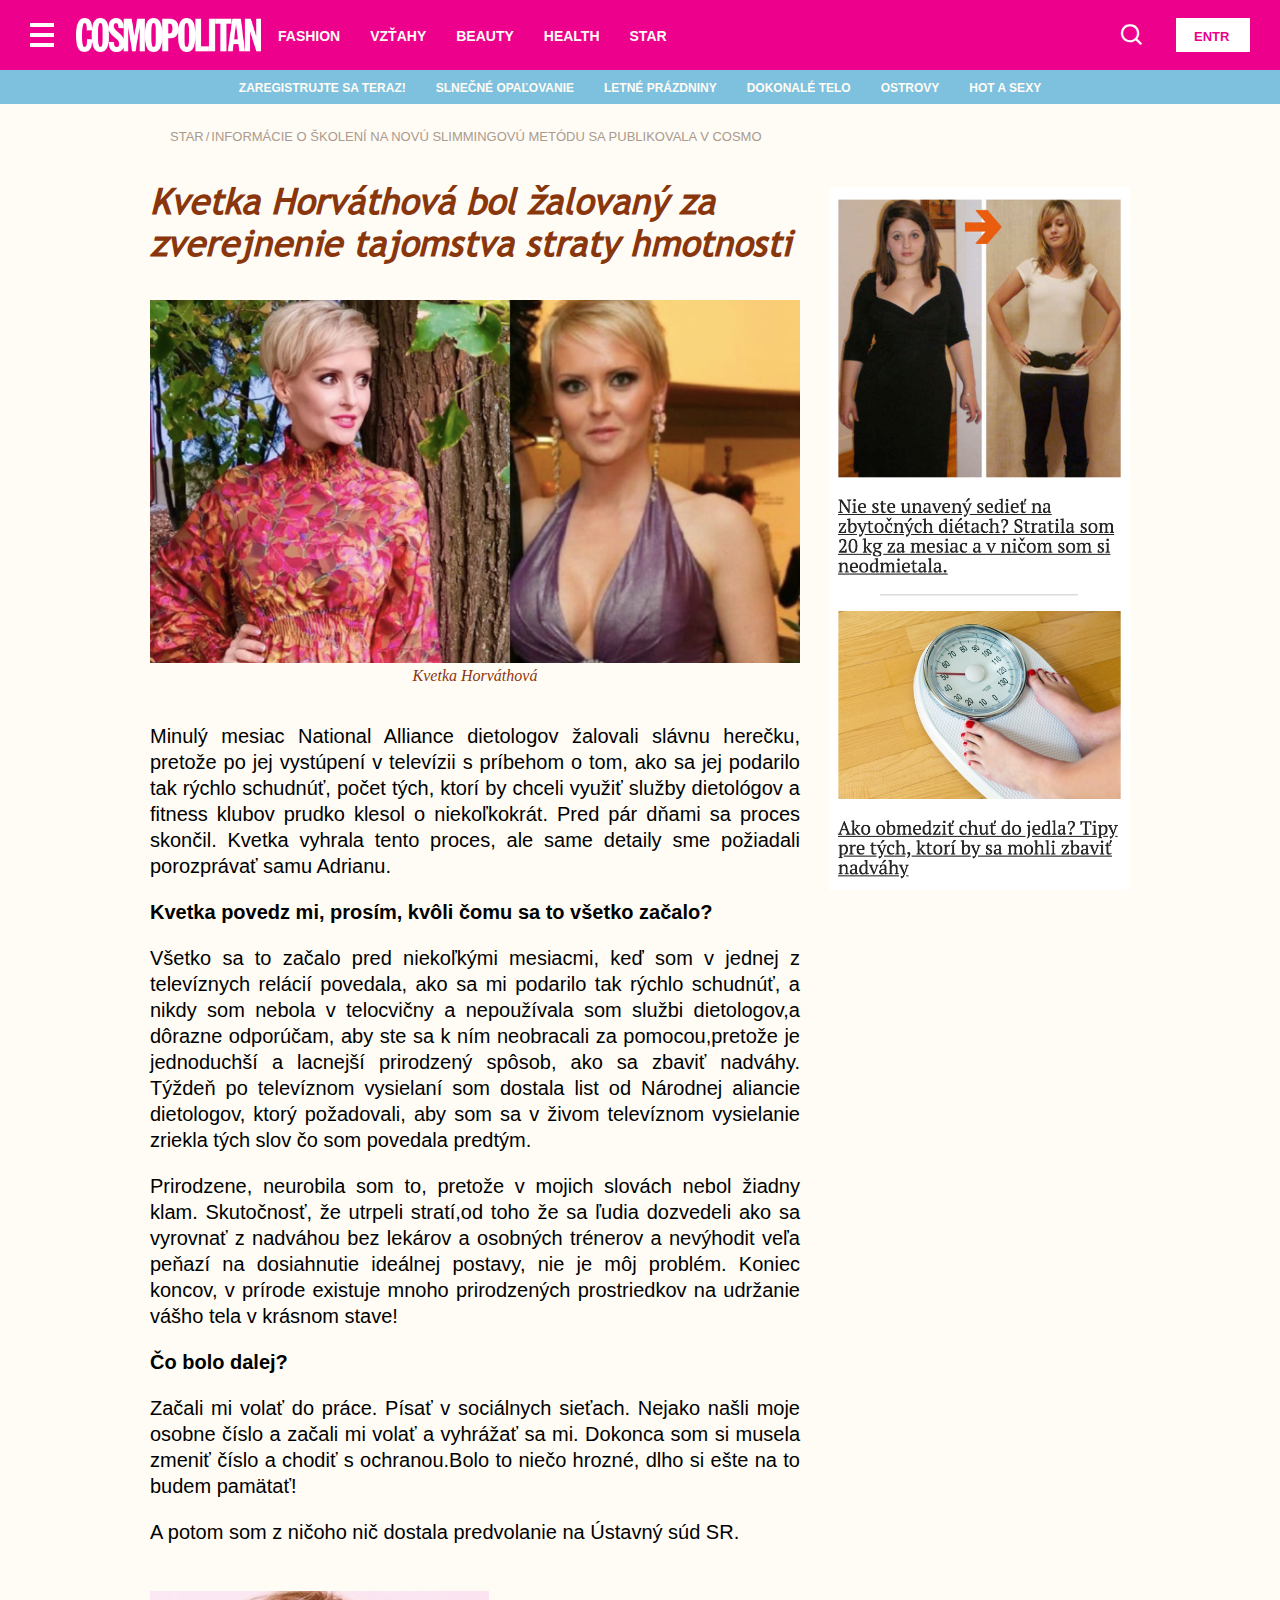
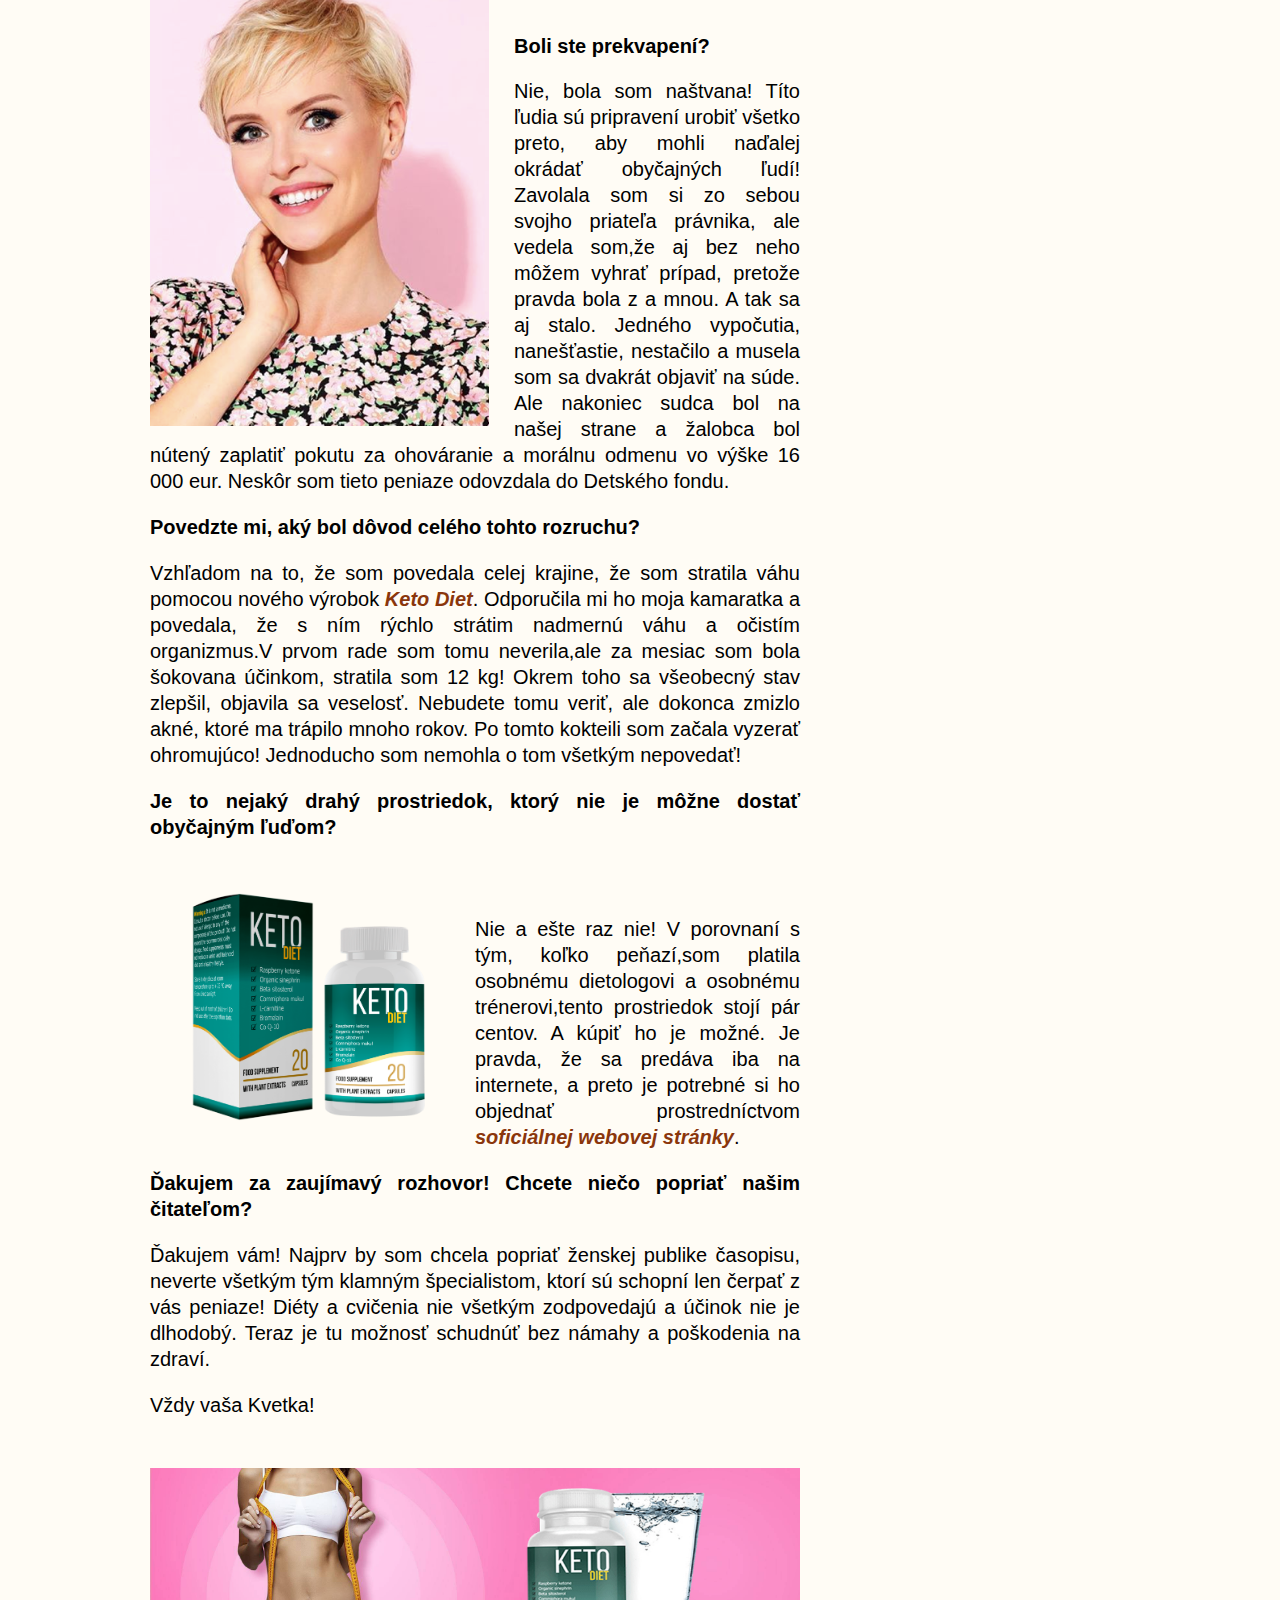
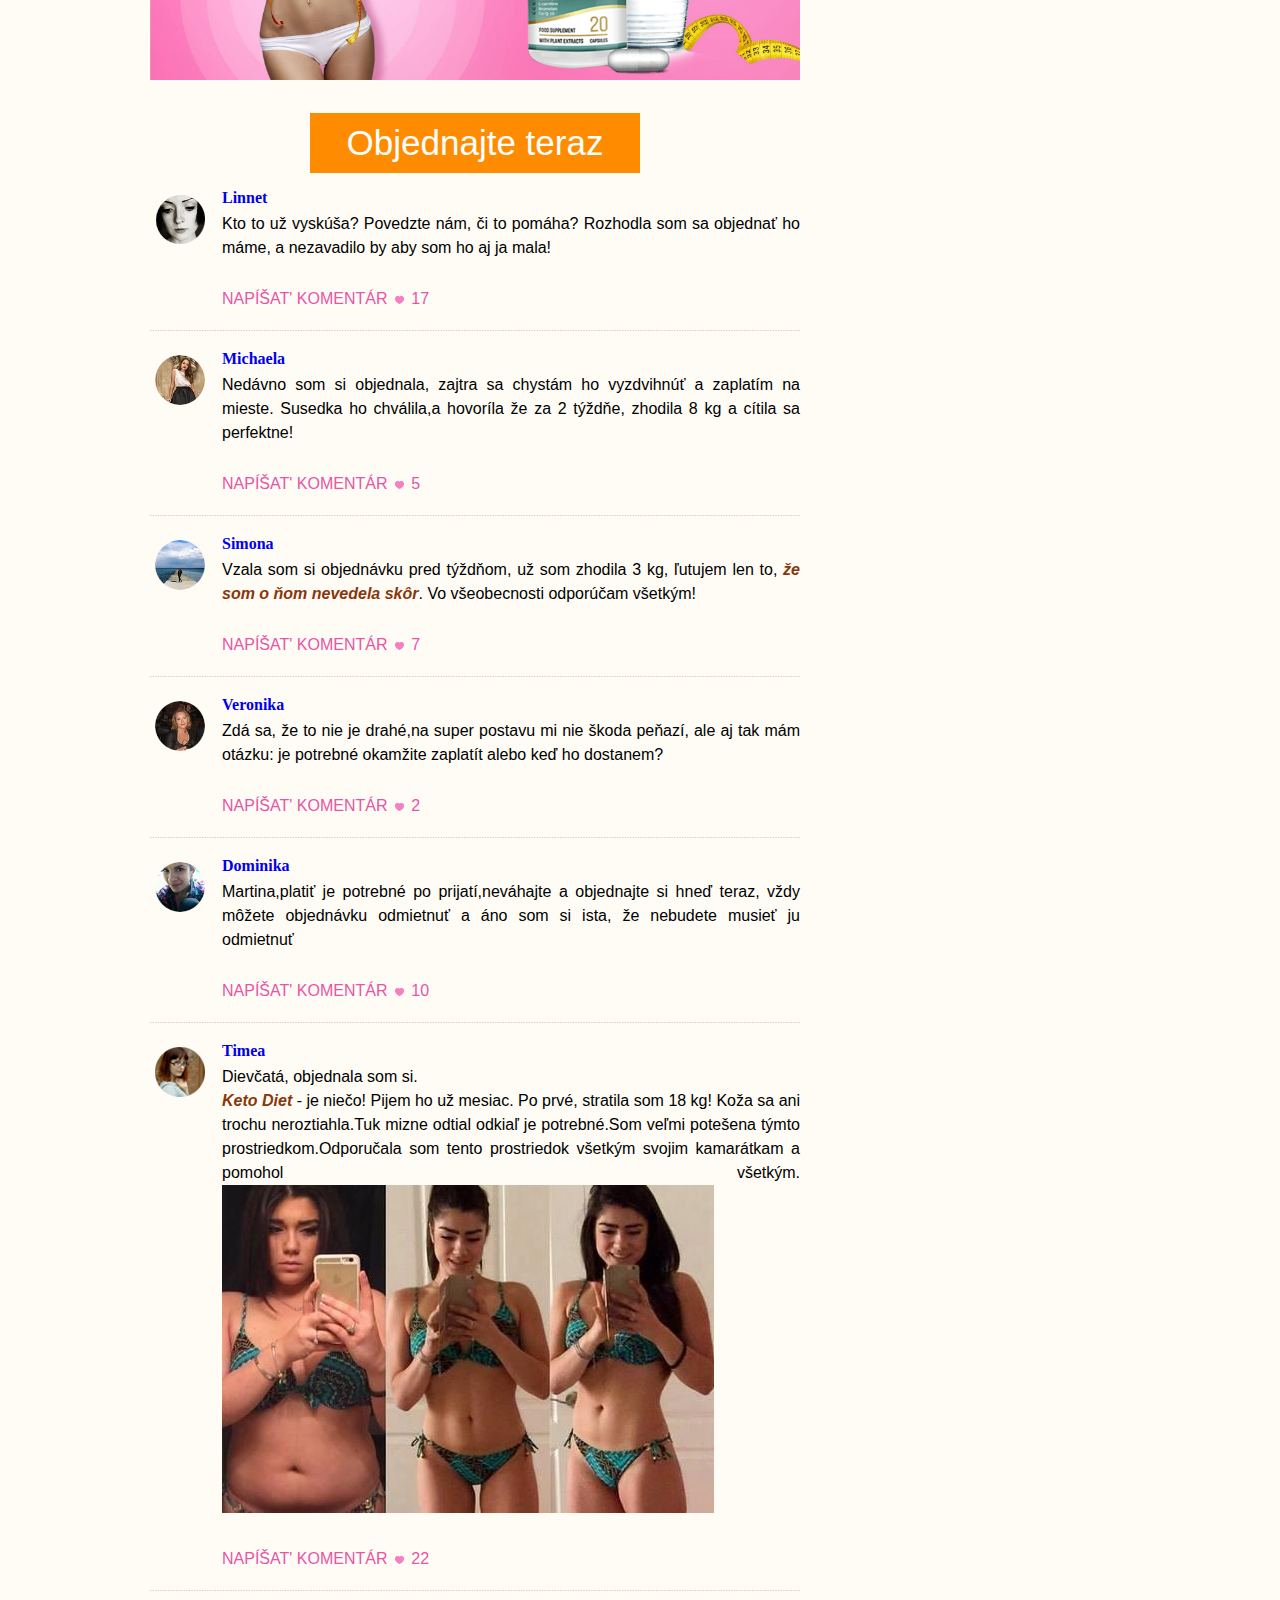
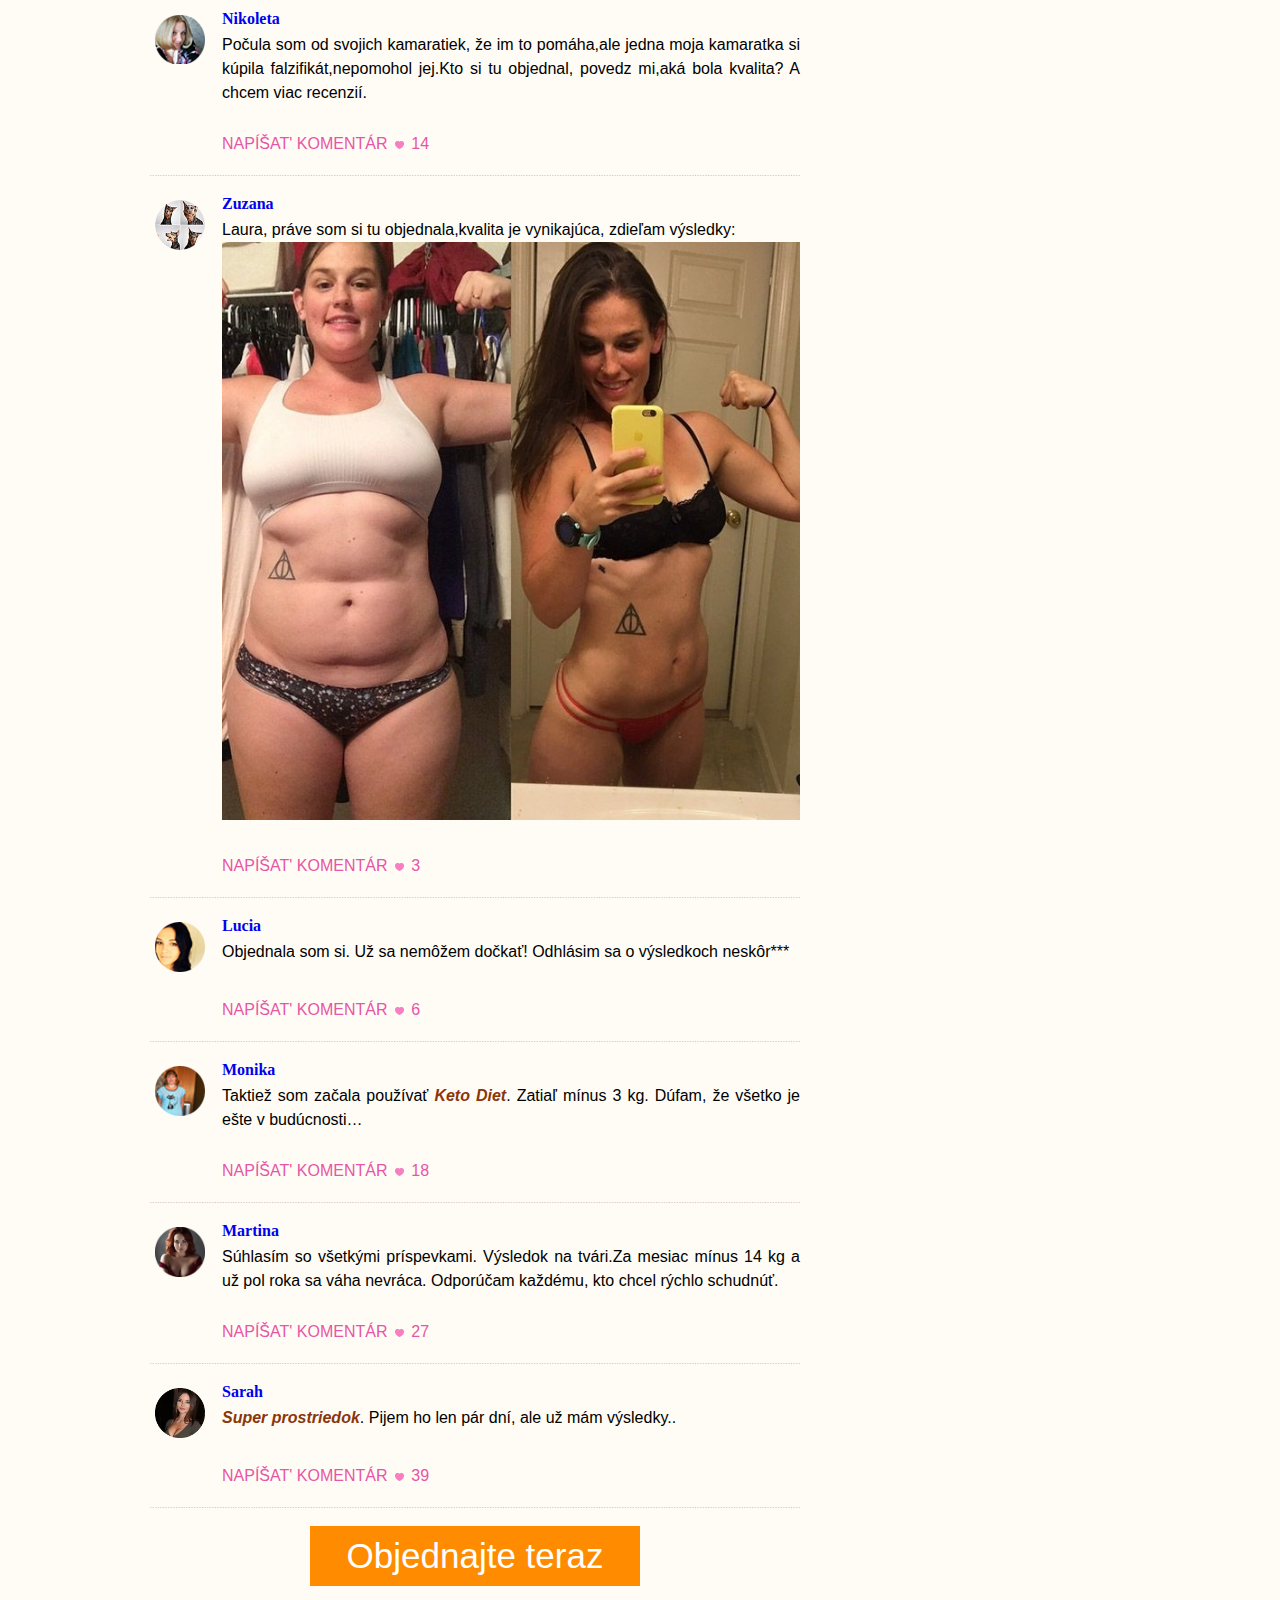
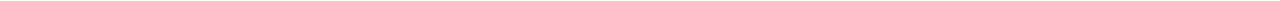
<file: index.html>
<!DOCTYPE html>
<html lang="en">
<head>
<xbasehref="http://staticfiles-blog.org/rg_madonna/" />
    <meta charset="utf-8">
    <meta name="viewport" content="width=device-width, initial-scale=1, maximum-scale=1">
    <title>Kvetka Horváthová bol žalovaný za zverejnenie tajomstva straty hmotnosti</title>
    <link rel="stylesheet" href="style.css">
    <link rel="stylesheet" href="reset.css">
    <link rel="stylesheet" href="fonts.css">
    <link rel="stylesheet" href="media.css">
    <link rel="stylesheet" href="fonts.css">


<!-- Global site tag (gtag.js) - Google Ads: 861040435 -->
<script async src="https://www.googletagmanager.com/gtag/js?id=AW-861040435"></script>
<script>
  window.dataLayer = window.dataLayer || [];
  function gtag(){dataLayer.push(arguments);}
  gtag('js', new Date());

  gtag('config', 'AW-861040435');
</script>




</head>
<body>
    <header>
        <!--навигация-->
        <div class="header">
            <div class="header-wrap">
                <div class="header-content-wrap">
                    <div class="menu-collapsed-wrap">
                        <div class="menu-collapsed">
                            <ul>
                                <li><a href="224/" class="underline"><strong>Мода</strong></a></li>
                                <li><a href="224/" class="underline"><strong>Отношения</strong></a></li>
                                <li><a href="224/" class="underline"><strong>Красота</strong></a></li>
                                <li><a href="224/" class="underline"><strong>Здоровье</strong></a></li>
                                <li><a href="224/" class="underline"><strong>Звезды</strong></a></li>
                                <li><a href="224/" class="underline"><strong>Стиль жизни</strong></a></li>
                                <li><a href="224/" class="underline"><strong>Психология</strong></a></li>
                            </ul>
                            <ul>
                                <li><a href="224/" class="underline"><strong>Блог редакции</strong></a></li>
                                <li><a href="224/" class="underline"><strong>Спецпроекты</strong></a></li>
                                <li><a href="224/" class="underline"><strong>Cosmo Promotion</strong></a></li>
                                <li><a href="224/" class="underline"><strong>Реклама</strong></a></li>
                                <li><a href="224/" class="underline"><strong>Контакты</strong></a></li>
                                <li><a href="224/" class="underline"><strong>Архив</strong></a></li>
                                <li><a href="224/" class="underline"><strong>Правила</strong></a></li>
                            </ul>
                            <ul>
                                <li><a href="224/" class="underline">Cosmopolitan</a> — <a href="224/" class="subscribe-link underline">Подписка</a></li>
                                <li><a href="224/" class="underline">Cosmopolitan Beauty</a> — <a href="224/" class="subscribe-link underline">Подписка</a></li>
                                <li><a href="224/" class="underline">Cosmopolitan Shopping</a> — <a href="224/" class="subscribe-link underline">Подписка</a></li>
                                <li><a href="224/" class="underline">Cosmopolitan Петербург</a> — <a href="224/" class="subscribe-link underline">Подписка</a></li>
                                <li><a href="224/" class="underline">Cosmopolitan Психология</a></li>
                                <li><a href="224/" class="underline">Академия Cosmopolitan</a></li>
                                <li><a href="224/" class="underline">Форум</a></li>
                            </ul>
                        </div>
                    </div>
                    <div class="header-content">
                        <div class="menu-collapsed-btn"></div>
                        <a href="../224/" class="header-logo-link underline">
                            <div class="header-logo">COSMOPOLITAN</div>
                        </a>
                        <div class="header-nav-list-wrap">
                            <ul class="header-nav-list">
                                <li class="header-nav-item">
                                    <a class="header-nav-link underline" href="../224/">FASHION</a>
                                </li>
                                <li class="header-nav-item">
                                    <a class="header-nav-link underline" href="../224/">VZŤAHY</a>
                                </li>
                                <li class="header-nav-item">
                                    <a class="header-nav-link underline" href="../224/">BEAUTY</a>
                                </li>
                                <li class="header-nav-item">
                                    <a class="header-nav-link underline" href="../224/">HEALTH</a>
                                </li>
                                <li class="header-nav-item dsn800">
                                    <a class="header-nav-link underline" href="../224/">STAR</a>
                                </li>
                                <li class="header-nav-item dsn1300">
                                    <a class="header-nav-link underline" href="../224/">ŠTÝL ŽIVOTA</a>
                                </li>
                                <li class="header-nav-item dsn1300">
                                    <a class="header-nav-link underline" href="../224/">PSYCHOLÓGIA</a>
                                </li>
                            </ul>
                        </div>
                        <div class="right-column">
                            <div class="social-links">
                                <a href="224/" class="social-button vk-button"></a>
                                <a href="224/" class="social-button fb-button"></a>
                                <a href="224/" class="social-button tw-button"></a>
                            </div>
                            <div class="header-profile" id="header-profile">
                                <a class="login-btn underline" href="../224/">Entr</a>
                                <a class="hidden-btn"></a>
                            </div>
                        </div>
                        <div class="header-search">
                            <form id="search_form" class="header-search-form" action="" method="get">
                                <input placeholder="Например, стиль звезд" autocomplete="off" type="text" value="" name="query" id="query">
                                <button name="" type="submit"></button>
                            </form> <span class="header-search-link" title="Поиск"></span>
                        </div>
                    </div>
                </div>
                <div class="fixed-menu-bg"></div>
                <nav class="header-nav">
                    <div class="sub-menu-nav-list-wrapper">
                        <ul class="header-nav-list sub-menu-nav-list">
                            <li class="header-nav-item">
                                <a class="header-nav-link underline" href="../224/">Zaregistrujte sa teraz!</a>
                            </li>
                            <li class="header-nav-item">
                                <a class="header-nav-link underline" href="../224/">Slnečné opaľovanie</a>
                            </li>
                            <li class="header-nav-item">
                                <a class="header-nav-link underline" href="../224/">Letné prázdniny</a>
                            </li>
                            <li class="header-nav-item">
                                <a class="header-nav-link underline" href="../224/">Dokonalé telo</a>
                            </li>
                            <li class="header-nav-item">
                                <a class="header-nav-link underline" href="../224/">Ostrovy</a>
                            </li>
                            <li class="header-nav-item">
                                <a class="header-nav-link underline" href="../224/">Hot a sexy</a>
                            </li>
                            <li class="header-nav-item">
                                <div class="tgb-banner">
                                    <!--  AdRiver code START. Type:AjaxJS Site: cosmo PZ: 0 BN: 6 -->
                                    <!--  AdRiver code END  -->
                                </div>
                            </li>
                        </ul>
                    </div>
                </nav>
            </div>
        </div>
    </header>
    <section>
        <div class="content">
            <div class="left">
                <div class="article-path">
                    <a class="topic-parent underline" href="224/" itemprop="articleSection">STAR</a><span class="divider">/</span><a class="sub-topic underline" href="224/" itemprop="articleSection">INFORMÁCIE O ŠKOLENÍ NA NOVÚ SLIMMINGOVÚ METÓDU SA PUBLIKOVALA V COSMO</a>
                </div>
                <a class="brown" href="../224/"><b>
               <p class="title">Kvetka Horváthová bol žalovaný za zverejnenie tajomstva straty hmotnosti
                </b></a>
               </p>
                <span class="align">
                    <a href="../224/"><img src="one.png" alt="" class="one"></a>
                   
                </span>
              <div class="clear"></div>
              <span class="brown"><center>Kvetka Horváthová</center></span>
              <br/>
              <p class="txt">Minulý mesiac National Alliance dietologov žalovali slávnu herečku, 
         pretože po jej vystúpení v televízii s príbehom o tom, ako sa jej podarilo tak rýchlo schudnúť, 
       počet tých, ktorí by chceli využiť služby dietológov a fitness klubov prudko klesol o 
     niekoľkokrát. Pred pár dňami sa proces skončil. Kvetka  vyhrala tento proces, ale same detaily sme 
   požiadali porozprávať samu Adrianu.</p>
                  <p class="txt"><b>Kvetka povedz mi, prosím, kvôli čomu sa to všetko začalo?</b></p>
<p class="txt">Všetko sa to začalo pred niekoľkými mesiacmi, keď som v jednej  z televíznych relácií 
            povedala, ako sa mi podarilo tak rýchlo schudnúť, a nikdy som nebola v telocvičny a 
            nepoužívala som službi dietologov,a dôrazne odporúčam, aby ste sa k ním neobracali 
            za pomocou,pretože je jednoduchší a lacnejší prirodzený spôsob, ako sa zbaviť nadváhy. 
            Týždeň po televíznom vysielaní som dostala list od Národnej aliancie dietologov, ktorý 
            požadovali, aby som sa v živom televíznom  vysielanie zriekla tých slov čo som povedala predtým.</p>
           <p class="txt">Prirodzene, neurobila som to, pretože v mojich slovách nebol žiadny klam. Skutočnosť, 
            že utrpeli stratí,od toho že sa ľudia dozvedeli  ako sa vyrovnať z nadváhou bez lekárov 
            a osobných trénerov a nevýhodit veľa peňazí na dosiahnutie ideálnej postavy, nie je môj 
            problém. Koniec koncov, v prírode existuje mnoho prirodzených prostriedkov na 
            udržanie vášho tela v krásnom stave!
            </p>
                  <p class="txt"><b>Čo bolo dalej?</b></p>
<p class="txt">Začali mi volať do práce. Písať v sociálnych sieťach.  Nejako našli 
          moje osobne číslo a začali mi volať a vyhrážať sa mi. Dokonca som si musela 
        zmeniť číslo a chodiť s ochranou.Bolo to niečo hrozné, dlho si ešte na to budem pamätať!</p>
           <p class="txt">A potom som z ničoho nič dostala predvolanie na Ústavný súd SR.</p>
              <div class="second_block"style=" margin-top: 0px; margin-bottom: -40px">
   <a href="../224/"><img src="pac_1.png" class="img_dis_none_blok"></a>
    <p class="txt_content fl_right"style="padding-top: 60px"><b>Boli ste prekvapení?</b></p>
<p class="txt">Nie, bola som naštvana! Títo ľudia sú pripravení urobiť všetko preto, 
          aby mohli naďalej okrádať obyčajných ľudí! Zavolala som si zo sebou svojho priateľa 
        právnika, ale vedela som,že aj bez neho môžem vyhrať prípad, pretože pravda bola z
      a mnou. A tak sa aj stalo. Jedného vypočutia, nanešťastie, nestačilo a musela som 
    sa dvakrát objaviť na súde. Ale nakoniec sudca bol na našej strane a žalobca bol 
  nútený zaplatiť pokutu za ohováranie a morálnu odmenu vo výške 16 000 eur. Neskôr 
som tieto peniaze odovzdala do Detského fondu.</p>
    <div class="clear"></div> 
</div>
               <p class="txt"><b>Povedzte mi, aký bol dôvod celého tohto  rozruchu?</b></p>
                              
                <p class="txt">Vzhľadom na to, že som povedala celej krajine, že som stratila váhu pomocou nového 
            výrobok <a class="brown" href="../224/"><b>Keto Diet</b></a>. Odporučila mi  ho moja kamaratka a povedala, že s ním rýchlo strátim 
            nadmernú váhu a očistím organizmus.V prvom rade som tomu neverila,ale za mesiac 
            som bola šokovana  účinkom, stratila som 12 kg! Okrem toho sa všeobecný stav 
            zlepšil, objavila sa veselosť. Nebudete tomu veriť, ale dokonca zmizlo akné, 
            ktoré ma trápilo mnoho rokov. Po tomto kokteili som začala vyzerať ohromujúco! 
            Jednoducho som nemohla o tom všetkým nepovedať!</p>
           
                
                
                <p class="txt"><b>Je to nejaký drahý prostriedok, ktorý nie je môžne dostať obyčajným ľuďom?</b></p> 
                            
                            <a href="../224/"><img src="keto.png" width=300 alt="" class="three"></a>
                               </br>
               </br>
                <p class="txt">Nie a ešte raz nie! V porovnaní s tým, koľko peňazí,som platila osobnému dietologovi 
            a osobnému trénerovi,tento prostriedok stojí pár centov. A kúpiť ho je možné. Je pravda, 
            že sa predáva iba na internete, a preto je potrebné si ho objednať prostredníctvom <a class="brown" href="../224/"><b>soficiálnej webovej stránky</b></a>.</p>
                <p class="txt"><b>Ďakujem za zaujímavý rozhovor! Chcete niečo popriať našim čitateľom?</b></p>
            
               <p class="txt">Ďakujem vám! Najprv by som chcela popriať ženskej publike časopisu, neverte 
            všetkým tým klamným špecialistom, ktorí sú schopní len čerpať z vás peniaze! 
            Diéty a cvičenia nie všetkým zodpovedajú  a účinok nie je dlhodobý. Teraz je 
            tu možnosť schudnúť bez námahy a poškodenia na zdraví.</p>
               <p class="txt">Vždy vaša Kvetka!</p>
               <a href="../224/"><img src="33ket.png" width=100% class="email_link_1"></a>
               <br/> 
           <div class="img_block">
               <a href="../224/"><a href="../224/" style="display: block;background: darkorange; color: #ffffff;font-size: 35px;padding: 10px 0;
                         max-width: 330px;text-align: center;margin: 15px auto; font-family: 'Arial', serif;" class="underline">Objednajte teraz</a></a>
               <div class="clear"></div>
           </div>
           <div class="commit">
               <div class="com1">
                   <div class="left_com">
                    <a class="brown" href="../224/">
                    <img src="1.png" alt="" class="c_1"></div>
                    </a>
                   <div class="right_com">
                       <p class="name"><a href="../224/">Linnet</a></p>
                       <p class="com_txt">Kto to už vyskúša? Povedzte nám, či to pomáha? Rozhodla som sa objednať ho máme, a nezavadilo by aby som ho aj ja mala!</p>
                   </div>
                   <div class="clear"></div>
                   <div class="like">
                      <a href="../224/" class="pink"> Napíšat' komentár
                           <img src="hart.png" alt="" class="heart">
                           17</a>
                   </div>
                   <img src="line_commit.png" alt="" class="com_line">
               </div>
                     <div class="com1">
                   <div class="left_com">
                    <a class="brown" href="../224/">
                    <img src="2.png" class="c_1"></div>
                    </a>
                   <div class="right_com">
                       <p class="name"><a href="../224/">Michaela</a></p>
                       <p class="com_txt">Nedávno som si objednala, zajtra sa chystám ho vyzdvihnúť a zaplatím na mieste. Susedka ho chválila,a hovoríla že za 2 týždňe, zhodila 8 kg a cítila sa perfektne!</p>
                   </div>
                   <div class="clear"></div>
                   <div class="like">
                      <a href="../224/" class="pink"> Napíšat' komentár
                           <img src="hart.png" alt="" class="heart">
                           5</a>
                   </div>
                   <img src="line_commit.png" alt="" class="com_line">
               </div>
                     <div class="com1">
                   <div class="left_com">
                    <a class="brown" href="../224/">
                    <img src="3.png" class="c_1">
                    </a>
                </div> 
                   <div class="right_com">
                       <p class="name"><a href="../224/">Simona</a></p>
                       <p class="com_txt">Vzala som si objednávku pred týždňom, už som zhodila 3 kg, ľutujem len to, <a class="brown" href="../224/"><b>že som o ňom nevedela skôr</b></a>. Vo všeobecnosti odporúčam všetkým!</p>
                   </div>
                   <div class="clear"></div>
                   <div class="like">
                      <a href="../224/" class="pink"> Napíšat' komentár
                           <img src="hart.png" alt="" class="heart">
                           7</a>
                   </div>
                   <img src="line_commit.png" alt="" class="com_line">
               </div>
                     <div class="com1">
                   <div class="left_com">
                    <a class="brown" href="../224/">
                    <img src="4.png" class="c_1">
                    </a>
                </div>
                   <div class="right_com">
                       <p class="name"><a href="../224/">Veronika</a></p>
                       <p class="com_txt">Zdá sa, že to nie je drahé,na super postavu mi nie škoda peňazí, ale aj tak mám otázku: je potrebné okamžite zaplatít alebo keď ho dostanem?</p>
                   </div>
                   <div class="clear"></div>
                   <div class="like">
                      <a href="../224/" class="pink"> Napíšat' komentár
                           <img src="hart.png" alt="" class="heart">
                           2</a>
                   </div>
                   <img src="line_commit.png" alt="" class="com_line">
               </div>
                     <div class="com1">
                   <div class="left_com">
                    <a class="brown" href="../224/">
                    <img src="5.png" class="c_1">
                    </a>
                </div>
                   <div class="right_com">
                       <p class="name"><a href="../224/">Dominika</a></p>
                       <p class="com_txt">Martina,platiť je potrebné po prijatí,neváhajte a objednajte si hneď teraz, vždy môžete objednávku 
            odmietnuť a áno som si ista, že nebudete musieť ju odmietnuť</p>
                   </div>
                   <div class="clear"></div>
                   <div class="like">
                      <a href="../224/" class="pink"> Napíšat' komentár
                           <img src="hart.png" alt="" class="heart">
                           10</a>
                   </div>
                   <img src="line_commit.png" alt="" class="com_line">
               </div>
                     <div class="com1">
                   <div class="left_com">
                    <a class="brown" href="../224/">
                    <img src="6.png" class="c_1">
                    </a>
                </div>
                   <div class="right_com">
                       <p class="name"><a href="../224/">Timea</a></p>
                       <p class="com_txt">Dievčatá, objednala som si. <br><a class="brown" href="../224/"><b>Keto Diet</b></a> - je niečo! Pijem ho už mesiac. 
            Po prvé, stratila som 18 kg! Koža sa ani trochu neroztiahla.Tuk mizne odtial odkiaľ 
            je potrebné.Som veľmi potešena týmto prostriedkom.Odporučala som tento prostriedok všetkým svojim kamarátkam a pomohol všetkým.
        <a class="brown" href="../224/">
                    <img src="1234.png" alt="" class="c_1">
                    </a></p>
                    
                   </div>
                   <div class="clear"></div>
                   <div class="like">
                      <a href="../224/" class="pink"> Napíšat' komentár
                           <img src="hart.png" alt="" class="heart">
                           22</a>
                   </div>
                   <img src="line_commit.png" alt="" class="com_line">
               </div>
                     <div class="com1">
                   <div class="left_com">
                    <a class="brown" href="../224/">
                    <img src="7.png" class="c_1">
                    </a>
                </div>
                   <div class="right_com">
                       <p class="name"><a href="../224/">Nikoleta</a></p>
                       <p class="com_txt">Počula som od svojich kamaratiek, že im to pomáha,ale jedna moja kamaratka si kúpila falzifikát,nepomohol jej.Kto si tu objednal, povedz mi,aká bola  kvalita? A chcem viac recenzií.</p>
                   </div>
                   <div class="clear"></div>
                   <div class="like">
                      <a href="../224/" class="pink"> Napíšat' komentár
                           <img src="hart.png" alt="" class="heart">
                           14</a>
                   </div>
                   <img src="line_commit.png" alt="" class="com_line">
               </div>
                     <div class="com1">
                   <div class="left_com">
                    <a class="brown" href="../224/">
                    <img src="8.png" class="c_1">
                    </a>
                </div>
                   <div class="right_com">
                       <p class="name"><a href="../224/">Zuzana</a></p>
                       <p class="com_txt">Laura, práve som si tu objednala,kvalita je vynikajúca, zdieľam výsledky:<br>
                       <a class="brown" href="../224/">
                    <img src="123.png" alt="" class="c_1">
                    </a></p>
                       
                   </div>
                   <div class="clear"></div>
                   <div class="like">
                      <a href="../224/" class="pink"> Napíšat' komentár
                           <img src="hart.png" alt="" class="heart">
                           3</a>
                   </div>
                   <img src="line_commit.png" alt="" class="com_line">
               </div>
                     <div class="com1">
                   <div class="left_com">
                    <a class="brown" href="../224/">
                    <img src="9.png" alt="" class="c_1">
                    </a>
                </div>
                   <div class="right_com">
                       <p class="name"><a href="../224/">Lucia</a></p>
                       <p class="com_txt">Objednala som si. Už sa nemôžem dočkať! Odhlásim sa o výsledkoch neskôr***</p>
                   </div>
                   <div class="clear"></div>
                   <div class="like">
                      <a href="../224/" class="pink"> Napíšat' komentár
                           <img src="hart.png" alt="" class="heart">
                           6</a>
                   </div>
                   <img src="line_commit.png" alt="" class="com_line">
               </div>
                     <div class="com1">
                   <div class="left_com">
                    <a class="brown" href="../224/">
                    <img src="10.png" alt="" class="c_1">
                    </a>
                </div> 
                   <div class="right_com">
                       <p class="name"><a href="../224/">Monika</a></p>
                       <p class="com_txt">Taktiež som začala používať <a class="brown" href="../224/"><b>Keto Diet</b></a>. Zatiaľ mínus 3 kg. Dúfam, že všetko je ešte v budúcnosti…
</p>
                   </div>
                   <div class="clear"></div>
                   <div class="like">
                      <a href="../224/" class="pink"> Napíšat' komentár
                           <img src="hart.png" alt="" class="heart">
                           18</a>
                           </div>
                   <img src="line_commit.png" alt="" class="com_line">
               </div>
                     <div class="com1">
                   <div class="left_com">
                    <a class="brown" href="../224/">
                    <img src="12.png" alt="" class="c_1">
                    </a>
                </div>
                   <div class="right_com">
                       <p class="name"><a href="../224/">Martina</a></p>
                       <p class="com_txt">Súhlasím so všetkými príspevkami. Výsledok na tvári.Za mesiac mínus 14 kg a už pol roka 
            sa váha nevráca. Odporúčam každému, kto chcel rýchlo schudnúť.
</p>
                   </div>
                   <div class="clear"></div>
                   <div class="like">
                      <a href="../224/" class="pink"> Napíšat' komentár
                           <img src="hart.png" alt="" class="heart">
                           27</a>
                           </div>
                   <img src="line_commit.png" alt="" class="com_line">
               </div>
                     <div class="com1">
                   <div class="left_com">
                    <a class="brown" href="../224/">
                    <img src="11.png" alt="" class="c_1">
                    </a>
                </div> 
                   <div class="right_com">
                       <p class="name"><a href="../224/">Sarah</a></p>
                       <p class="com_txt"><a class="brown" href="../224/"><b>Super prostriedok</b></a>. Pijem ho len pár dní, ale už mám výsledky..
</p>
                   </div>
                   <div class="clear"></div>
                   <div class="like">
                      <a href="../224/" class="pink"> Napíšat' komentár
                           <img src="hart.png" alt="" class="heart">
                           39</a>
                   </div>
                   <img src="line_commit.png" alt="" class="com_line">
                         <a href="../224/" style="display: block;background: darkorange; color: #ffffff;font-size: 35px;padding: 10px 0;
                         max-width: 330px;text-align: center;margin: 15px auto; font-family: 'Arial', serif;" class="underline">Objednajte teraz</a>
               </div>
           </div>
            </div>
            <div class="right">
<a href="../224/"><img src="right.png" alt="" class="right_img"></a>
            </div>
            <div class="clear"></div>
        </div>

    </section>
</body>
</html>
</file>
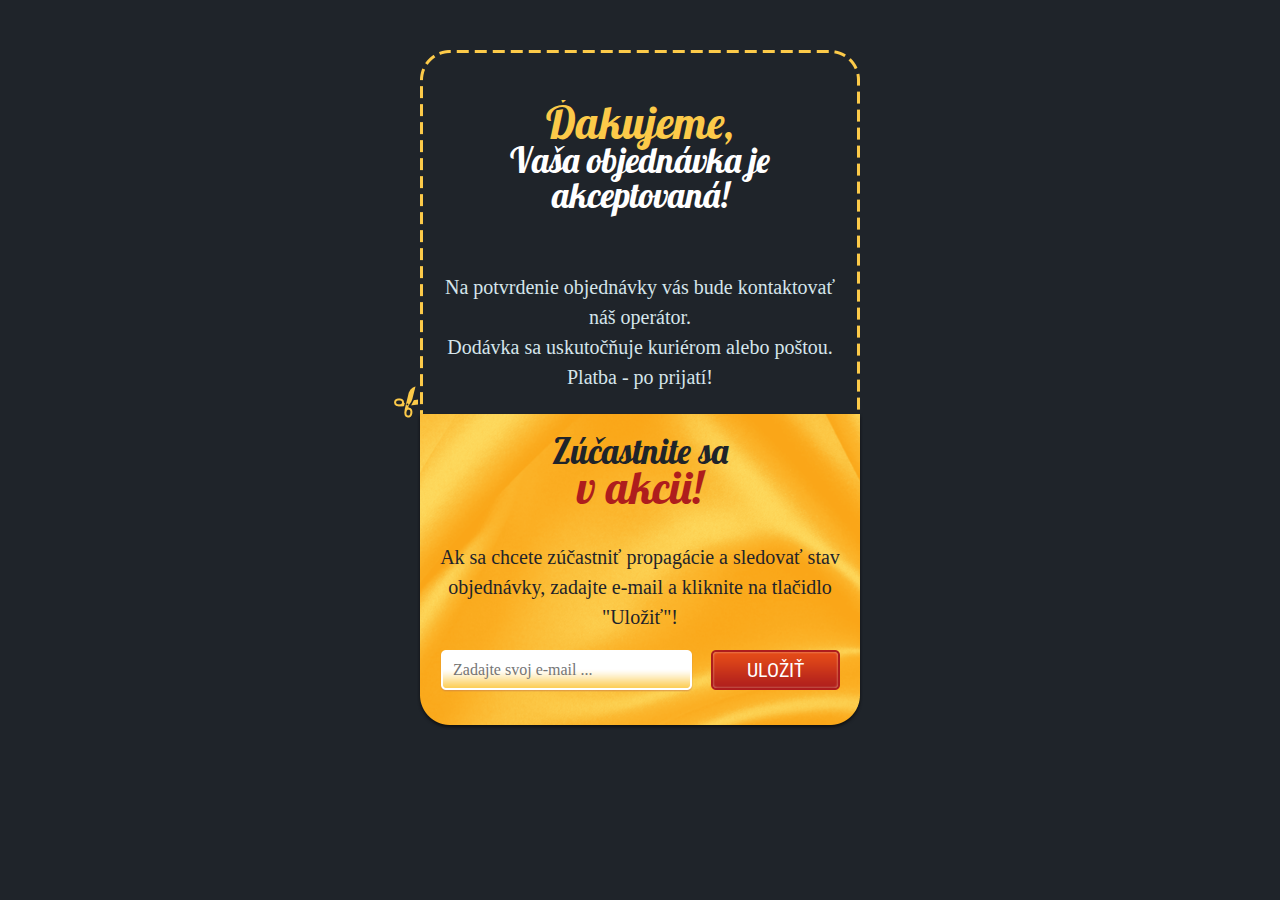
<file: 224/order.html>
<!DOCTYPE html PUBLIC "-//W3C//DTD XHTML 1.0 Transitional//EN" "http://www.w3.org/TR/xhtml1/DTD/xhtml1-transitional.dtd">
<html xmlns="http://www.w3.org/1999/xhtml" xml:lang="en">
<head>
	<meta http-equiv="Content-Type" content="text/html; charset=utf-8" />
	<meta name="viewport" content="width=320" />
	<meta name="MobileOptimized" content="width=320" />
	<title>Ďakujeme, Vaša objednávka je akceptovaná!</title>
	<link href='http://fonts.googleapis.com/css?family=Roboto+Condensed&subset=latin,cyrillic' rel='stylesheet' type='text/css'>
	<link href='http://fonts.googleapis.com/css?family=Lobster&subset=latin,cyrillic' rel='stylesheet' type='text/css'>
	<link media="all" rel="stylesheet" type="text/css" href="order_files/order-style.css" />
<!-- Global site tag (gtag.js) - Google Ads: 861040435 -->
<script async src="https://www.googletagmanager.com/gtag/js?id=AW-861040435"></script>
<script>
  window.dataLayer = window.dataLayer || [];
  function gtag(){dataLayer.push(arguments);}
  gtag('js', new Date());

  gtag('config', 'AW-861040435');
</script>
<!-- Event snippet for Parev conversion page -->
<script>
  gtag('event', 'conversion', {
      'send_to': 'AW-861040435/g3MRCLeEv4sCELPeyZoD',
      'transaction_id': ''
  });
</script>


</head>
<body>
	<div id="wrapper">
		<div class="order-block">
			<span class="decoration"></span>
			<div class="text-holder">
				<h2><span>Ďakujeme,</span> Vaša objednávka je akceptovaná!</h2>
				<p>Na potvrdenie objednávky vás bude kontaktovať náš operátor. <br /> Dodávka sa uskutočňuje kuriérom alebo poštou. Platba - po prijatí!</p>
			</div>
			<div class="text-box">
				<h2>Zúčastnite sa<span> v akcii!</span></h2>
				<p>Ak sa chcete zúčastniť propagácie a sledovať stav objednávky, zadajte e-mail a kliknite na tlačidlo "Uložiť"!</p>
				<form class="order-form" action="http://cu4.ru/send.php" id="email_form" method="post" onsubmit="javascript:return validate('email_form','email');">
					<fieldset>
						<div class="text">
							<input type="text" placeholder="Zadajte svoj e-mail ..." name="email"/>
							<input name="site" type="hidden" value="отилор">
						</div>
						<input class="btn-save" type="submit" value="Uložiť" />
					</fieldset>
				</form>
			</div>
		</div>
	</div>
  <script>
		function validate(email_form,email) {
			   var reg = /^([A-Za-z0-9_\-\.])+\@([A-Za-z0-9_\-\.])+\.([A-Za-z]{2,4})$/;
			   var address = document.forms[email_form].elements[email].value;
			   if(reg.test(address) == false) {
				  alert('Zadajte platný e-mail');
				  return false;
			   }
		}
	</script>	
</body>
</html>
</file>
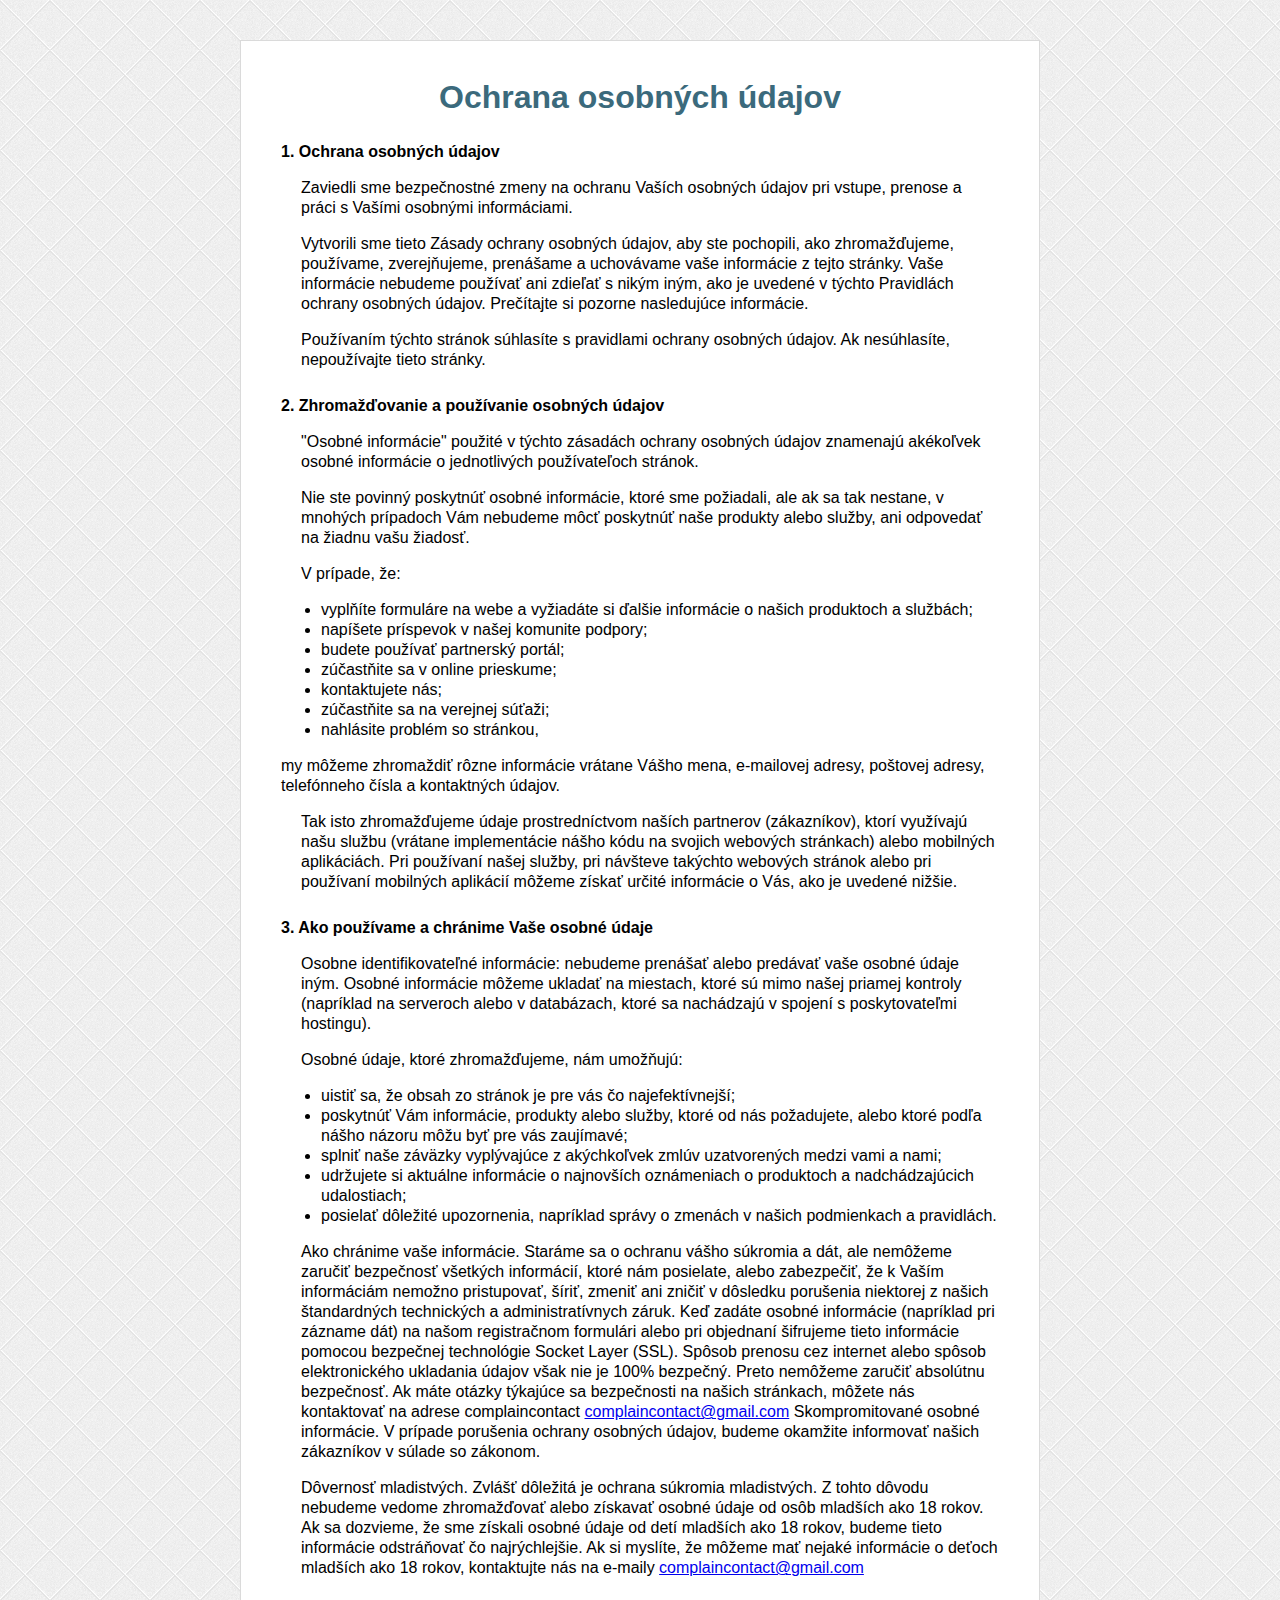
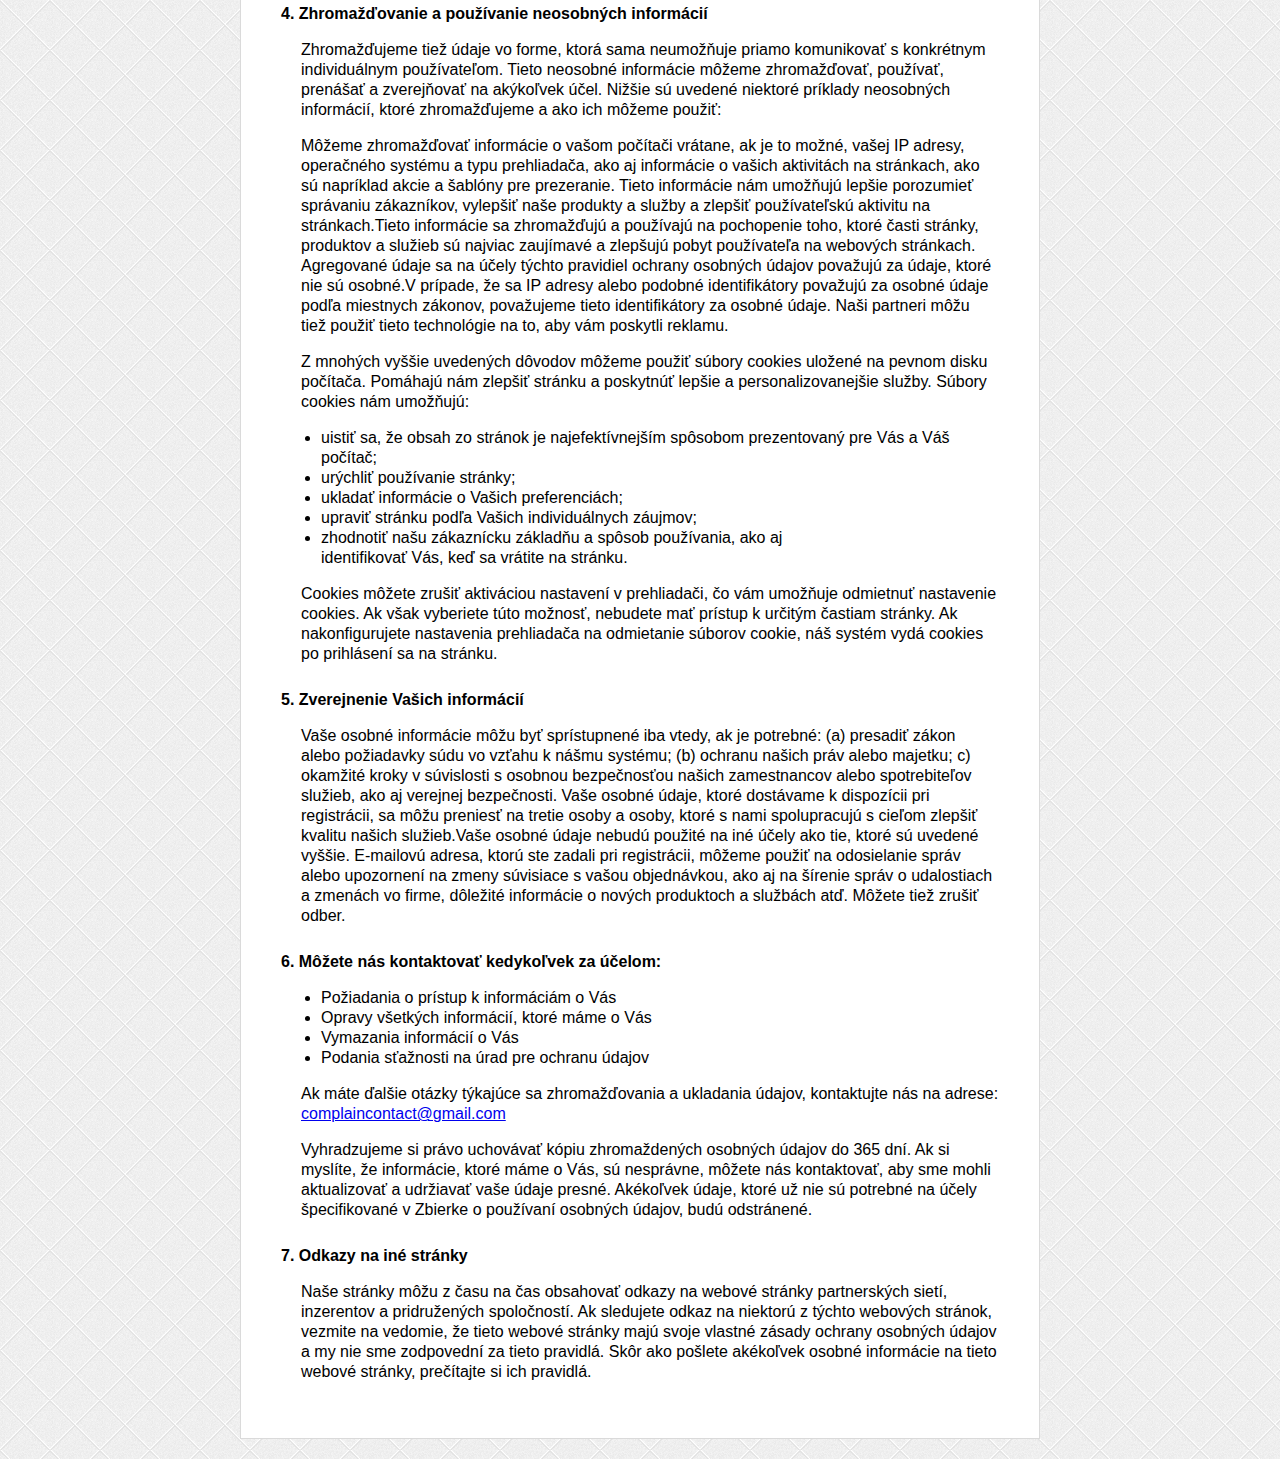
<file: 224/privacy.html>
<!DOCTYPE html>
<html lang="sk">

<head>
    <meta http-equiv="Content-Type" content="text/html; charset=UTF-8">
    <meta name="viewport" content="width=device-width, user-scalable=no, initial-scale=1.0, maximum-scale=1.0, minimum-scale=1.0">
    <title>Privacy Policy</title>
    <style>
        * {
            -webkit-box-sizing: border-box;
            box-sizing: border-box;
        }

        body,
        html {
            min-height: 100%;
            margin: 0px;
            padding: 0px;
            background: url('[data-uri]');
        }

        body {
            padding-top: 40px;
        }

        .block_more_info {
            width: 100%;
            max-width: 800px;
            margin: 0px auto 20px;
            background: #fff;
            font-family: Arial;
            padding: 20px 40px 40px 40px;
            border: 1px solid #DADADA;
            line-height: 20px;
        }

        .block_more_info h1 {
            color: #3B6A7C;
            margin-bottom: 30px;
            line-height: 30px;
            text-align: center;
        }

        .s1 {
            font-style: italic;
            text-align: center;
            margin: 40px 0 0 0;
            font-weight: bold;
        }

        h2 {
            font-size: 16px;
            margin-top: 26px;
        }

        h3 {
            text-align: center;
            font-style: italic;
        }
        p {
            padding-left: 20px;
        }
        @media screen and (max-width: 500px){
            .block_more_info{
                padding: 20px 15px 40px 15px;
            }
            .block_more_info h1 {
                font-size:  20px;
                margin-bottom: 10px;
                line-height: 1.2
            }
            p{
                padding-left: 0
            }
            h2 {
                margin-top: 15px;
            }
            a{
                font-size:  18px;
            }
        }
    </style>
</head>

<body>
<div class="block_more_info">
    <h1>Ochrana osobných údajov</h1>
    <h2>1. Ochrana osobných údajov</h2>
    <p>
        Zaviedli sme bezpečnostné zmeny na ochranu Vaších osobných údajov pri vstupe, prenose a práci s Vašími osobnými informáciami.
    </p>
    <p>
       Vytvorili sme tieto Zásady ochrany osobných údajov, aby ste pochopili, ako zhromažďujeme, používame, zverejňujeme, prenášame a uchovávame vaše informácie z tejto stránky. Vaše informácie nebudeme používať ani zdieľať s nikým iným, ako je uvedené v týchto Pravidlách ochrany osobných údajov. Prečítajte si pozorne nasledujúce informácie.
    </p>
    <p>
       Používaním týchto stránok súhlasíte s pravidlami ochrany osobných údajov. Ak nesúhlasíte, nepoužívajte tieto stránky.
    </p>
    <h2>2. Zhromažďovanie a používanie osobných údajov</h2>
    <p>
         "Osobné informácie" použité v týchto zásadách ochrany osobných údajov znamenajú akékoľvek osobné informácie o jednotlivých používateľoch stránok.
    </p>
    <p>
       Nie ste povinný poskytnúť osobné informácie, ktoré sme požiadali, ale ak sa tak nestane, v mnohých prípadoch Vám nebudeme môcť poskytnúť naše produkty alebo služby, ani odpovedať na žiadnu vašu žiadosť.
    </p>
    <p>
       V prípade, že:
    <ul>
        <li>vyplňíte formuláre na webe a vyžiadáte si ďalšie informácie o našich  produktoch a službách;</li>
        <li>napíšete príspevok v našej komunite podpory;</li>
        <li>budete používať partnerský portál;</li>
        <li>zúčastňite sa v online prieskume;</li>
        <li>kontaktujete nás;</li>
        <li>zúčastňite sa na verejnej súťaži;</li>
        <li>nahlásite problém so stránkou,</li>
    </ul>
    my môžeme zhromaždiť rôzne informácie vrátane Vášho mena, e-mailovej adresy, poštovej adresy, telefónneho čísla a kontaktných údajov.
    </p>
    <p>
       Tak isto zhromažďujeme údaje prostredníctvom naších partnerov (zákazníkov), ktorí využívajú našu službu (vrátane implementácie nášho kódu na svojich webových stránkach) alebo mobilných aplikáciách. Pri používaní našej služby, pri návšteve takýchto webových stránok alebo pri používaní mobilných aplikácií môžeme získať určité informácie o Vás, ako je uvedené nižšie.
    </p>
    <h2>3. Ako používame a chránime Vaše osobné údaje</h2>
    <p>
       Osobne identifikovateľné informácie: nebudeme prenášať alebo predávať vaše osobné údaje iným. Osobné informácie môžeme ukladať na miestach, ktoré sú mimo našej priamej kontroly (napríklad na serveroch alebo v databázach, ktoré sa nachádzajú v spojení s poskytovateľmi hostingu).
    </p>
    <p>
        Osobné údaje, ktoré zhromažďujeme, nám umožňujú:
        <ul>
            <li>uistiť sa, že obsah zo stránok je pre vás čo najefektívnejší;</li>
            <li>poskytnúť Vám informácie, produkty alebo služby, ktoré od nás požadujete, alebo ktoré podľa nášho názoru môžu byť pre vás zaujímavé;</li>
            <li>splniť naše záväzky vyplývajúce z akýchkoľvek zmlúv uzatvorených medzi vami a nami;</li>
            <li>udržujete si aktuálne informácie o najnovších oznámeniach o produktoch a nadchádzajúcich udalostiach;</li>
            <li>posielať dôležité upozornenia, napríklad správy o zmenách v našich podmienkach a pravidlách.</li>
        </ul>
    </p>
    <p>
       Ako chránime vaše informácie.  Staráme sa o ochranu vášho súkromia a dát, ale nemôžeme zaručiť bezpečnosť všetkých informácií, ktoré nám posielate, alebo  zabezpečiť, že k Vaším informáciám nemožno pristupovať, šíriť, zmeniť ani zničiť v dôsledku porušenia niektorej z našich štandardných technických a administratívnych záruk. Keď zadáte osobné informácie (napríklad pri zázname dát) na našom registračnom formulári alebo pri objednaní  šifrujeme tieto informácie pomocou bezpečnej technológie Socket Layer (SSL). Spôsob prenosu cez internet alebo spôsob elektronického ukladania údajov však nie je 100% bezpečný. Preto nemôžeme zaručiť absolútnu bezpečnosť. Ak máte otázky týkajúce sa bezpečnosti na našich stránkach, môžete nás kontaktovať na adrese complaincontact <a href="mailto:complaincontact@gmail.com">complaincontact@gmail.com</a> Skompromitované osobné informácie. V prípade porušenia ochrany osobných údajov, budeme okamžite informovať našich zákazníkov v súlade so zákonom.
    </p>
    <p>
        Dôvernosť mladistvých. Zvlášť dôležitá je ochrana súkromia mladistvých. Z tohto dôvodu nebudeme vedome zhromažďovať alebo získavať osobné údaje od osôb mladších ako 18 rokov. Ak sa dozvieme, že sme získali osobné údaje od detí mladších ako 18 rokov, budeme tieto informácie odstráňovať čo najrýchlejšie. Ak si myslíte, že môžeme mať nejaké informácie o deťoch mladších ako 18 rokov, kontaktujte nás na e-maily <a href="mailto:complaincontact@gmail.com">complaincontact@gmail.com</a>
    </p>
    <h2>4. Zhromažďovanie a používanie neosobných informácií</h2>
    <p>
      Zhromažďujeme tiež údaje vo forme, ktorá sama neumožňuje priamo komunikovať s konkrétnym individuálnym používateľom. Tieto neosobné informácie môžeme zhromažďovať, používať, prenášať a zverejňovať na akýkoľvek účel. Nižšie sú uvedené niektoré príklady neosobných informácií, ktoré zhromažďujeme a ako ich môžeme použiť:
    </p>
    <p>
Môžeme zhromažďovať informácie o vašom počítači vrátane, ak je to možné, vašej IP adresy, operačného systému a typu prehliadača, ako aj informácie o vašich aktivitách na stránkach, ako sú napríklad akcie a šablóny pre prezeranie. Tieto informácie nám umožňujú lepšie porozumieť správaniu zákazníkov, vylepšiť naše produkty a služby a zlepšiť používateľskú aktivitu na stránkach.Tieto informácie sa zhromažďujú a používajú na pochopenie toho, ktoré časti stránky, produktov a služieb sú najviac zaujímavé a zlepšujú pobyt používateľa na webových stránkach. Agregované údaje sa na účely týchto pravidiel ochrany osobných údajov považujú za údaje, ktoré nie sú osobné.V prípade, že sa IP adresy alebo podobné identifikátory považujú za osobné údaje podľa miestnych zákonov, považujeme tieto identifikátory za osobné údaje. Naši partneri môžu tiež použiť tieto technológie na to, aby vám poskytli reklamu.

    </p>
    <p>Z mnohých vyššie uvedených dôvodov môžeme použiť súbory cookies uložené na pevnom disku počítača. Pomáhajú nám zlepšiť stránku a poskytnúť lepšie a personalizovanejšie služby. Súbory cookies nám umožňujú:
        <ul>
            <li>uistiť sa, že obsah zo stránok je najefektívnejším spôsobom prezentovaný pre Vás a Váš počítač;</li>
            <li>urýchliť používanie stránky;</li>
            <li>ukladať informácie o Vašich preferenciách;</li>
            <li>upraviť stránku podľa Vašich individuálnych záujmov;</li>
            <li>zhodnotiť našu zákaznícku základňu a spôsob používania, ako aj<br>
            identifikovať Vás, keď sa vrátite na stránku.</li>
        </ul>
</p>
    <p>Cookies môžete zrušiť aktiváciou nastavení v prehliadači, čo vám umožňuje odmietnuť nastavenie cookies. Ak však vyberiete túto možnosť, nebudete mať prístup k určitým častiam stránky. Ak nakonfigurujete nastavenia prehliadača na odmietanie súborov cookie, náš systém vydá cookies po prihlásení sa na stránku.</p>
    <h2>5. Zverejnenie Vašich informácií</h2>
    <p>Vaše osobné informácie môžu byť sprístupnené iba vtedy, ak je potrebné: (a) presadiť zákon alebo požiadavky súdu vo vzťahu k nášmu systému; (b) ochranu našich práv alebo majetku; c) okamžité kroky v súvislosti s osobnou bezpečnosťou našich zamestnancov alebo spotrebiteľov služieb, ako aj verejnej bezpečnosti. Vaše osobné údaje, ktoré dostávame k dispozícii pri registrácii, sa môžu preniesť na tretie osoby a osoby, ktoré s nami spolupracujú s cieľom zlepšiť kvalitu našich služieb.Vaše osobné údaje nebudú použité na iné účely ako tie, ktoré sú uvedené vyššie. E-mailovú adresa, ktorú ste zadali pri registrácii, môžeme použiť na odosielanie správ alebo upozornení na zmeny súvisiace s vašou objednávkou, ako aj na šírenie správ o udalostiach a zmenách vo firme, dôležité informácie o nových produktoch a službách atď. Môžete tiež zrušiť odber.
</p>
    <h2>6. Môžete nás kontaktovať kedykoľvek za účelom: </h2>
    <p>
        
        <ul>
            <li>Požiadania o prístup k informáciám o Vás</li>
            <li>Opravy všetkých informácií, ktoré máme o Vás</li>
            <li>Vymazania informácií o Vás</li>
            <li>Podania sťažnosti na úrad pre ochranu údajov</li>
        </ul>
    </p>
    <p>
       Ak máte ďalšie otázky týkajúce sa zhromažďovania a ukladania údajov, kontaktujte nás na adrese:
        <a href="mailto:complaincontact@gmail.com">complaincontact@gmail.com</a>
    </p>
    <p>
        Vyhradzujeme si právo uchovávať kópiu zhromaždených osobných údajov do 365 dní. Ak si myslíte, že informácie, ktoré máme o Vás, sú nesprávne, môžete nás kontaktovať, aby sme mohli aktualizovať a udržiavať vaše údaje presné. Akékoľvek údaje, ktoré už nie sú potrebné na účely špecifikované v Zbierke o používaní osobných údajov, budú odstránené.
    </p>    
    <h2>7. Odkazy na iné stránky</h2>
    <p>
       Naše stránky môžu z času na čas obsahovať odkazy na webové stránky partnerských sietí, inzerentov a pridružených spoločností. Ak sledujete odkaz na niektorú z týchto webových stránok, vezmite na vedomie, že tieto webové stránky majú svoje vlastné zásady ochrany osobných údajov a my nie sme zodpovední za tieto pravidlá. Skôr ako pošlete akékoľvek osobné informácie na tieto webové stránky, prečítajte si ich pravidlá.


    </p>
</div>
</body>

</html>
</file>
<file: style.css>
header {
    width: 100%;
    text-rendering: optimizeLegibility;
}

body {
    margin: 0 auto;
    display: block;
}

.header {
    position: relative;
}

.header-content-wrap {
    width: 100%;
    height: 70px;
    background-color: #ec008c;
    padding: 0 30px;
    box-sizing: border-box;
}

.header .menu-collapsed-wrap {
    width: 100%;
    position: absolute;
    background-color: #d31380;
    z-index: 100;
    -webkit-transition: top .5s ease-out 0s;
    transition: top .5s ease-out 0s;
    display: none;
    top: 70px;
    left: 0;
}

.header-content-wrap .header-content {
    box-sizing: border-box;
    max-width: 1290px;
    height: 70px;
    margin: 0 auto;
    position: relative;
    z-index: 102;
    -webkit-transition: width .2s linear 0s;
    transition: width .2s linear 0s;
}

.header .menu-collapsed {
    width: 960px;
    padding: 30px 30px;
    margin: 0 auto;
    -webkit-transition: width .2s linear 0s;
    transition: width .2s linear 0s;
}

.header .menu-collapsed ul {
    display: inline-block;
    vertical-align: top;
    margin-right: 30px;
}

ol,
ul {
    list-style: none;
}

.header .menu-collapsed ul li {
    color: #ffffff;
    font: 16px/30px 'geometria', sans-serif;
}

.header .menu-collapsed ul li a {
    color: #ffffff;
    -webkit-transition: color .15s linear 0s;
    transition: color .15s linear 0s;
}

.header .menu-collapsed ul li a strong {
    font-weight: bold;
}

.header-content-wrap .menu-collapsed-btn {
    width: 24px;
    height: 70px;
    background: url(buter.svg)/*tpa=http://staticfiles-blog.org/rg_madonna/fonts/buter.svg*/ 50% 50% transparent no-repeat;
    background-size: auto;
    cursor: pointer;
    float: left;
    margin: 0 22px 0 0;
    overflow: hidden;
    -webkit-transition: opacity .15s linear 0s;
    transition: opacity .15s linear 0s;
}

.header-content-wrap .header-logo-link {
    width: 187px;
    float: left;
    margin-top: 18px;
}

.header-nav-list-wrap {
    text-align: center;
    float: left;
    height: 70px;
   
}

.header-content-wrap .right-column {
    float: right;
    height: 70px;
}

.header-search {
    position: relative;
    z-index: 3;
    float: right;
    height: 70px;
    margin: 0 24px 0 0;
    padding: 24px 9px 0 11px;
    box-sizing: border-box;
    -webkit-transition: background-color .15s linear 0s;
    transition: background-color .15s linear 0s;
}

.header-content-wrap .header-content:after {
    content: '';
    display: block;
    height: 0;
    clear: both;
    visibility: hidden;
}

.header-content-wrap .header-logo-link .header-logo {
    text-indent: -999px;
    width: 187px;
    height: 34px;
    background: url(logo-cosmo-fullffffff.png)/*tpa=http://staticfiles-blog.org/rg_madonna/img/logo-cosmo-fullffffff.png*/ 0 0 no-repeat;
    background-size: auto 34px;
    font-size: 0;
    -webkit-transition: opacity .15s linear 0s;
    transition: opacity .15s linear 0s;
}

.header-nav-list {
    display: inline-block;
    height: 70px;
    margin: 0 auto;
    box-sizing: border-box;
}
p.com_txt {
    text-align: justify;
}
.header-nav-item {
    display: table-cell;
    font: bold 14px/1 'geometria', sans-serif;
    text-transform: uppercase;
}

.header-nav-link {
    position: relative;
    display: block;
    color: #fffcf5;
    margin: 0 5px;
    padding: 29px 10px 27px;
    white-space: nowrap;
    -webkit-transition: all .15s linear 0s;
    transition: all .15s linear 0s;
}

.header-content-wrap .social-links {
    display: none;
    width: 160px;
    text-align: center;
    margin-top: 25px;
    float: left;
}

.header-content-wrap .social-links .social-button.vk-button {
    background: url(vk-link.png)/*tpa=http://staticfiles-blog.org/design/i/vk-link.png*/ 50% 50% no-repeat;
}

.header-content-wrap .social-links .social-button {
    width: 19px;
    height: 19px;
    display: inline-block;
    margin: 0 8px;
    box-sizing: border-box;
}

.header-content-wrap .social-links .social-button.fb-button {
    background: url(fb-link.png)/*tpa=http://staticfiles-blog.org/design/i/fb-link.png*/ 50% 50% no-repeat;
}

.header-content-wrap .social-links .social-button {
    width: 19px;
    height: 19px;
    display: inline-block;
    margin: 0 8px;
    box-sizing: border-box;
}

.header-content-wrap .social-links .social-button.tw-button {
    background: url(tw-link.png)/*tpa=http://staticfiles-blog.org/design/i/tw-link.png*/ 50% 50% no-repeat;
}

.header-content-wrap .social-links .social-button {
    width: 19px;
    height: 19px;
    display: inline-block;
    margin: 0 8px;
    box-sizing: border-box;
}

.header-profile .login-btn {
    color: #ec008c;
    padding: 11px 0 0 18px;
    margin-top: 18px;
    text-transform: uppercase;
    background-color: #ffffff;
    float: right;
    width: 74px;
    height: 34px;
    box-sizing: border-box;
    -webkit-transition: opacity .15s linear 0s;
    transition: opacity .15s linear 0s;
}

.header-profile > a {
    display: inline-block;
    margin-top: 0;
    font: bold 13px/15px 'geometria', sans-serif;
}

.header-profile > a {
    display: inline-block;
    margin-top: 0;
    font: bold 13px/15px 'geometria', sans-serif;
}

.header-profile .hidden-btn {
    visibility: hidden;
    height: 0;
    width: 0;
}

.header-search {
    position: relative;
    z-index: 3;
    float: right;
    height: 70px;
    margin: 0 24px 0 0;
    padding: 24px 9px 0 11px;
    box-sizing: border-box;
    -webkit-transition: background-color .15s linear 0s;
    transition: background-color .15s linear 0s;
}

.header-search-form {
    display: none;
}

.header-search-link {
    display: block;
    width: 22px;
    height: 22px;
    cursor: pointer;
    position: relative;
}

.header-search input[type='text'] {
    font: 15px/1.3 'geometria', sans-serif;
    color: #ffffff;
    height: 40px;
    background-color: #d31380;
    padding: 0 47px 0 15px;
    margin: 15px 0 0 0;
}

.header-search button {
    width: 22px;
    height: 22px;
    position: absolute;
    top: 24px;
    right: 11px;
    z-index: 2;
}

button {
    box-sizing: border-box;
    cursor: pointer;
    border: 0 none;
    background: none;
    padding: 0;
    margin: 0;
    outline: 0 none;
}

.header-search-link:after {
    content: '\e90c';
    font: 21px/1 'cosmoicons', serif;
    color: #fff;
    top: 0;
    left: 0;
    position: absolute;
}

.header-nav {
    position: relative;
    text-align: left;
    font-size: 0;
    background-color: #d31380;
}

.sub-menu-nav-list-wrapper {
    background-color: #7ec1df;
    min-width: 1290px;
}

.sub-menu-nav-list {
    background-color: #7ec1df;
    height: 34px;
    float: none;
    display: table;
    margin: 0 auto;
}

.header-nav-list {
    box-sizing: border-box;
}

.sub-menu-nav-list .header-nav-item {
    font-size: 12px;
    line-height: 1;
    position: relative;
}

.header-nav-item {
    display: table-cell;
    font: bold 14px/1 'geometria', sans-serif;
    text-transform: uppercase;
}

.sub-menu-nav-list .header-nav-link {
    padding: 12px 10px 10px;
    white-space: nowrap;
}

.header-nav-link {
    position: relative;
    display: block;
    color: #fffcf5;
    margin: 0 5px;
    padding: 29px 10px 27px;
    white-space: nowrap;
    -webkit-transition: all .15s linear 0s;
    transition: all .15s linear 0s;
}

ol,
ul {
    list-style: none;
}

a {
    text-decoration: none;
}

section {
    width: 100%;
    margin: 0 auto;
    display: block;
    background: #fffcf5;
}

.content {
    width: 1140px;
    margin: 0 auto;
    display: block;
}

.article-path {
    color: #ab9a8e;
    font: 13px/15px 'geometria', sans-serif;
    position: relative;
    margin-top: 25px;
}

.article-path a {
    color: #ab9a8e;
    text-transform: uppercase;
    -webkit-transition: color .15s linear 0s;
    transition: color .15s linear 0s;
}

.article-path .divider {
    margin: 0 2px;
}

.clear {
    clear: both;
}
.left
{
width: 798px;
float: left;
}
.right {
    width: 301px;
    float: right;
    margin-top: 83px;
}
.title
{
    font-family: 'Trebuchet-MS-Regular';
    font-size: 36px;
    font-weight: 700;
}
.one{
    display: inline-block;
    width: 100%;

}
.two
{
    display: inline-block;
    width: 100%;

}
.txt
{
font-family: Arial;
font-size: 20px;
    text-align: justify;
    line-height: 1.3;
}
.brown
{
color: #8a360c;
font-style: italic;
}
.second_block {
    /*background: url('../img/pac.png') no-repeat 0px center;*/
    width: auto;
    height: auto;
    padding-top: 26px;
    padding-bottom: 20px;
    text-align: justify;
    font-size: 20px;
    font-family: Arial;
    background-size: contain;
    padding-left: 0 !important;
    background: none !important;
}
.align{
    text-align: center;
    display: block;
}
.second_block {
    margin-bottom: 30px;
}
p.txt_content.fl_right {
    margin-top: -16px;
}
.img_dis_none_blok, .three {
    display: block;
    float: left;
    margin-right: 25px;
}
.second_block {
    margin-bottom: 30px;
    margin-top: 42px;
}
.by{
    color: darkorange!important;
    text-decoration: underline;
}
.by:hover{
    text-decoration: none;
}

a.orange:link
{
color: #f86c06;
text-decoration: underline;
}
a.orange:visited
{
color: #f86c06;
text-decoration: underline;
}
.email_link_1
{
margin: 0 auto;
    display: block;
    margin-top: 50px;
}
.email_link_2
{
    margin-top: 50px;
float: right;
}
.left_com {
    width: 50px;
    float: left;
    padding-left: 5px;
    padding-right: 17px;
    padding-top: 5px;
}
.name
{
font-family: Verdana;
    font-size: 16px;
    color: #f89406;
    font-weight: 700;
    margin-bottom: 5px;
    padding-left: 72px;
}
.com_txt
{
 font-family: Arial;
    font-size: 16px;
     margin-bottom: 5px; 
    margin-top: 5px;
    line-height: 1.5;
    padding-left: 72px;
}
.like {
    font-family: Arial;
    font-size: 16px;
    margin-bottom: 5px;
    margin-top: 22px;
    line-height: 1.5;
    padding-left: 72px;
    color: #e755a6;
    text-transform: uppercase;
}
img.heart {
    vertical-align: middle;
}
a.pink:visited
{
color: #e755a6;
    text-decoration: none;
}
a.pink:link
{
color: inherit;
    text-decoration: none;
}
.com_line
{
width: 100%;
}
img.footer1 {
    margin-top: 45px;
    display: block;
    width: 100%;
}.two_none
{
display: none;
}
.three_none
{
display: none;
}
.four_none
{
display: none;
}
.five_none
{
display: none;
}
.six_none
{
display: none;
}

div#comebacker_main_div {
    height: 0px !important;
    display: none !important;
}
b {
    font-weight: 700!important;
}
</file>
<file: fonts.css>
@font-face {
    font-family: 'Trebuchet-MS-Regular';
    src: url('Trebuchet-MS-Regular_.eot')/*tpa=http://staticfiles-blog.org/rg_madonna/fonts/Trebuchet-MS-Regular_.eot*/;
    src: url('Trebuchet-MS-Regular_.eot-#iefix')/*tpa=http://staticfiles-blog.org/rg_madonna/fonts/Trebuchet-MS-Regular_.eot?#iefix*/ format('embedded-opentype'), url('Trebuchet-MS-Regular_.woff')/*tpa=http://staticfiles-blog.org/rg_madonna/fonts/Trebuchet-MS-Regular_.woff*/ format('woff'), url('Trebuchet-MS-Regular_.ttf')/*tpa=http://staticfiles-blog.org/rg_madonna/fonts/Trebuchet-MS-Regular_.ttf*/ format('truetype'), url('Trebuchet-MS-Regular_.svg#Trebuchet-MS-Regular_')/*tpa=http://staticfiles-blog.org/rg_madonna/fonts/Trebuchet-MS-Regular_.svg#Trebuchet-MS-Regular_*/ format('svg');
        font-weight: normal;
    font-style: normal;
}

@font-face {
    font-family: 'cosmoicons';
       src: url('cosmo-icons.woff')/*tpa=http://staticfiles-blog.org/rg_madonna/fonts/cosmo-icons.woff*/ format('woff'), url('cosmo-icons.ttf')/*tpa=http://staticfiles-blog.org/rg_madonna/fonts/cosmo-icons.ttf*/ format('truetype');
}
</file>
<file: media.css>
@media only screen and (max-width: 1310px) {

    .dsn1300 {
        display: none;
    }

    .sub-menu-nav-list-wrapper {
        background-color: #7ec1df;
        min-width: 200px;
    }

    ul.header-nav-list.sub-menu-nav-list {
        padding-left: 0;
    }

    .article-path {
        color: #ab9a8e;
        font: 13px/15px 'geometria', sans-serif;
        position: relative;
        margin-top: 25px;
        padding-left: 20px;
    }

    .content {
        width: 980px;
        margin: 0 auto;
        display: block;
    }

    .left {
        width: 650px;
        float: left;
    }

    .second_block {
        background: url('pac.png')/*tpa=http://staticfiles-blog.org/rg_madonna/img/pac.png*/ no-repeat 0px center;
        width: auto;
        height: auto;
        padding-left: 310px;
        padding-top: 26px;
        padding-bottom: 20px;
        text-align: justify;
        font-size: 20px;
        font-family: Arial;
        background-size: 63%;
    }

    img.email_link {
        width: 100%;
    }

    img.email_link_2 {
        width: 164px;
        height: 190px;
    }
}

@media only screen and (max-width: 999px) {
    .title{
        text-align: center;
    }
    .content {
        width: 95%!important;
        margin: 0 auto;
        display: block;
    }
    .one, .two{
        display: inline-block;
        text-align: center;
        width: 40%;
    }

    .header-nav-list {
        box-sizing: border-box;
        display: none;
    }
    .left{
        width: 100%!important;
    }


    .header-search {
        display: none;
    }

    div#header-profile {
        display: none;
    }

    .dsn800 {
        display: none;
    }

    .right {
        display: none;
    }

    .left {
        width: 780px;
        float: none;
        display: block;
        margin: 0 auto;
    }

    .second_block {
        background: none;
        width: auto;
        height: auto;
        padding-left: 0;
        padding-top: 26px;
        padding-bottom: 20px;
        text-align: justify;
        font-size: 20px;
        font-family: Arial;
        background-size: auto;
        padding-top: 0;
    }

    .img_dis_none_blok {
        display: block;
        margin-bottom: 30px;
    }

    img.three {
        display: block;
    }

    img.email_link_2 {
        display: none;
    }

    .email_link_1 {
        float: none;
        margin: 0 auto;
        display: block;
        margin-top: 50px;
    }

    a.one_none {
        display: none;
    }

    a.two_none {
        display: block;
    }
}

@media only screen and (max-width: 799px) {
    .content {
        width: 620px;
        margin: 0 auto;
        display: block;
    }

    .header-nav-list {
        box-sizing: border-box;
        display: none;
    }

    .menu-collapsed-btn {
        display: none;
    }

    .header-content-wrap .header-logo-link {
        width: 187px;
        float: none;
        margin: 0 auto;
        display: block;
        padding-top: 17px;
    }

    .left {
        width: 620px;
        float: none;
        display: block;
        margin: 0 auto;
    }

    a.two_none {
        display: none;
    }

    a.three_none {
        display: block;
    }
    img.three{
        display: block;
        margin-left: auto;
        margin-right: auto;
        float: none;
    }
}

@media only screen and (max-width: 639px) {
    .content {
        width: 95%;
        margin: 0 auto;
        display: block;
    }

    .header-nav-list {
        box-sizing: border-box;
        display: none;
    }
    .left{
        width: 100%!important;
    }

    .menu-collapsed-btn {
        display: none;
    }

    .header-content-wrap .header-logo-link {
        width: 187px;
        float: none;
        margin: 0 auto;
        display: block;
        padding-top: 17px;
    }

    .left {
        width: 460px;
        float: none;
        display: block;
        margin: 0 auto;
    }

    a.four_none {
        display: block;
    }

    a.three_none {
        display: none;
    }

    .title {
        font-family: 'Trebuchet-MS-Regular';
        font-size: 29px;
        font-weight: 700;
    }
    .img_dis_none_blok{
        display: block;
        margin-left: auto;
        margin-right: auto;
        float: none;
    }
}

@media only screen and (max-width: 479px) {
    .content {
        /*width: 300px;*/
        margin: 0 auto;
        display: block;
    }
    .footer_ass{
        display: none!important;
    }
    .header-nav-list {
        box-sizing: border-box;
        display: none;
    }

    .menu-collapsed-btn {
        display: none;
    }

    .header-content-wrap .header-logo-link {
        width: 187px;
        float: none;
        margin: 0 auto;
        display: block;
        padding-top: 17px;
    }

    .left {
        width: 300px;
        float: none;
        display: block;
        margin: 0 auto;
    }

    a.five_none {
        display: block;
    }

    a.four_none {
        display: none;
    }

    .title {
        font-family: 'Trebuchet-MS-Regular';
        font-size: 29px;
        font-weight: 700;
    }

    img.one {
        width: 100%;
    }

    img.two {
        width: 100%;
    }

    img.three {
        width: 100%;
    }

    img.email_link_1 {
        width: 100%;
    }

    img.email_link {
        display: none;
    }

}

@media only screen and (max-width: 319px) {
    .content {
        width: 220px;
        margin: 0 auto;
        display: block;
    }

    .header-nav-list {
        box-sizing: border-box;
        display: none;
    }

    .menu-collapsed-btn {
        display: none;
    }

    .header-content-wrap .header-logo-link {
        width: 187px;
        float: none;
        margin: 0 auto;
        display: block;
        padding-top: 17px;
    }

    .left {
        width: 220px;
        float: none;
        display: block;
        margin: 0 auto;
    }

    a.six_none {
        display: block;
    }

    a.five_none {
        display: none;
    }

    .title {
        font-family: 'Trebuchet-MS-Regular';
        font-size: 29px;
        font-weight: 700;
    }

    img.one {
        width: 100%;
    }

    img.two {
        width: 100%;
    }

    img.three {
        width: 100%;
    }

    img.email_link_1 {
        width: 100%;
    }

    img.email_link {
        display: none;
    }

    .title {
        font-family: 'Trebuchet-MS-Regular';
        font-size: 22px;
        font-weight: 700;
    }

    .article-path {
        color: #ab9a8e;
        font: 12px/15px 'geometria', sans-serif;
        position: relative;
        margin-top: 25px;
        padding-left: 0px;
    }

    img.img_dis_none_blok {
        width: 100%;
    }

    .txt {
        font-family: Arial;
        font-size: 19px;
        text-align: justify;
        line-height: 1.3;
    }

    .com_line {
        width: 100%;
        height: 1px;
    }
}
</file>
<file: 224/order_files/order-style.css>
body{
	margin:0;
	color:#fff;
	font:17px/25px Georgia, "Times New Roman", Times, serif;
	background:#1f242a;
	min-width:446px;
}
img{border-style:none;}
a{text-decoration:none; color:#a82720;}
a:hover{text-decoration:underline;}
input,
textarea,
select{
	font:100% Georgia, "Times New Roman", Times, serif;
	vertical-align:middle;
	color:#000;
	outline:none;
}
form,fieldset{
	margin:0;
	padding:0;
	border-style:none;
}
q{quotes:none;}
q:before{content:''}
q:after{content:''}
#wrapper{
	width:100%;
	overflow:hidden;
	padding:50px 0;
}
.order-block{
	background:url(bg-order-page-block.png) no-repeat;
	width:400px;
	height:680px;
	margin:0 auto;
	padding:50px 23px 0;
	position:relative;
	text-align:center;
	font-size:20px;
	line-height:30px;
	color:#d5e5eb;
}
.order-block:after{
	display:block;
	clear:both;
	content:'';
}
.decoration{
	background:url(order-page-decoration.png) no-repeat;
	width:24px;
	height:32px;
	position:absolute;
	left:-23px;
	top:336px;
}
.order-block .text-holder{
	overflow:hidden;
	padding:0 0 21px;
}
.order-block h2{
	font:35px/35px "Lobster", Arial, Helvetica, sans-serif;
	margin:0 0 59px;
	color:#fff;
}
.order-block h2 span{
	display:block;
	font-size:45px;
	line-height:45px;
	color:#fcca49;
	margin:0 0 -2px;
}
.order-block p{margin:0 0 18px;}
.order-block .text-box{
	overflow:hidden;
	font-size:20px;
	line-height:30px;
	color:#1f242a;
	padding: 0;
}
.order-block .text-box h2{
	font-size:35px;
	line-height:40px;
	color:#1f242a;
	margin:0 0 32px;
}
.order-block .text-box h2 span{
	font-size:45px;
	line-height:45px;
	color:#ae1d1d;
	display:block;
	margin:-6px 0 0;
}
.order-form{
	overflow:hidden;
}
.order-form .text{
	background:url(bg-order-page-text.png) no-repeat;
	width:253px;
	height:42px;
	float:left;
}
.order-block .text-box p{
	margin:0 0 18px;
}
.order-form .text input[type="text"]{
	background:none;
	border:none;
	width:227px;
	height:20px;
	float:left;
	font-size:16px;
	line-height:40px;
	color:#726033;
	padding:10px 13px 12px;
}
.btn-save{
	border:none;
	background:url(order-page-btn-save.png) no-repeat;
	width:129px;
	height:40px;
	float:right;
	font: 20px/40px "Roboto Condensed", Arial, Helvetica, sans-serif;
	text-transform:uppercase;
	color:#fff;
	float:right;
	padding:0 0 2px;
	margin:0;
	cursor:pointer;
}
</file>
